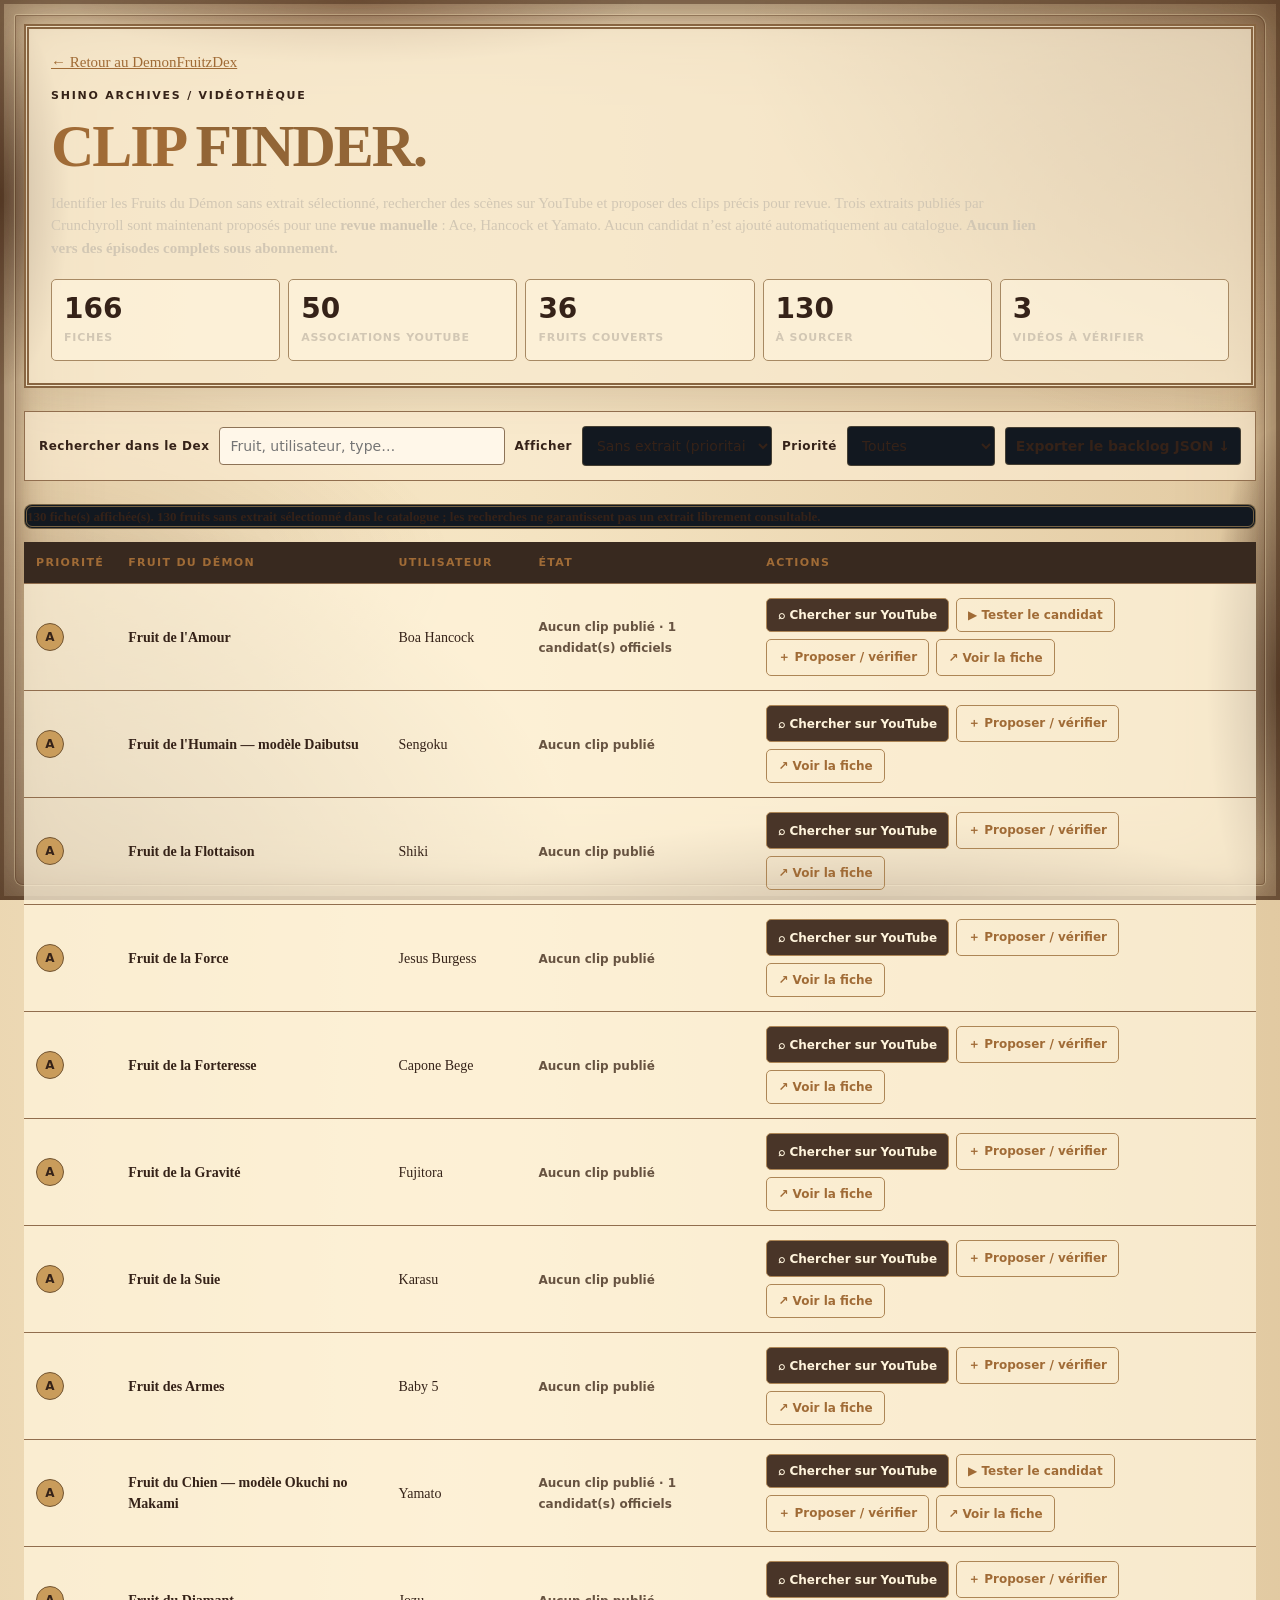
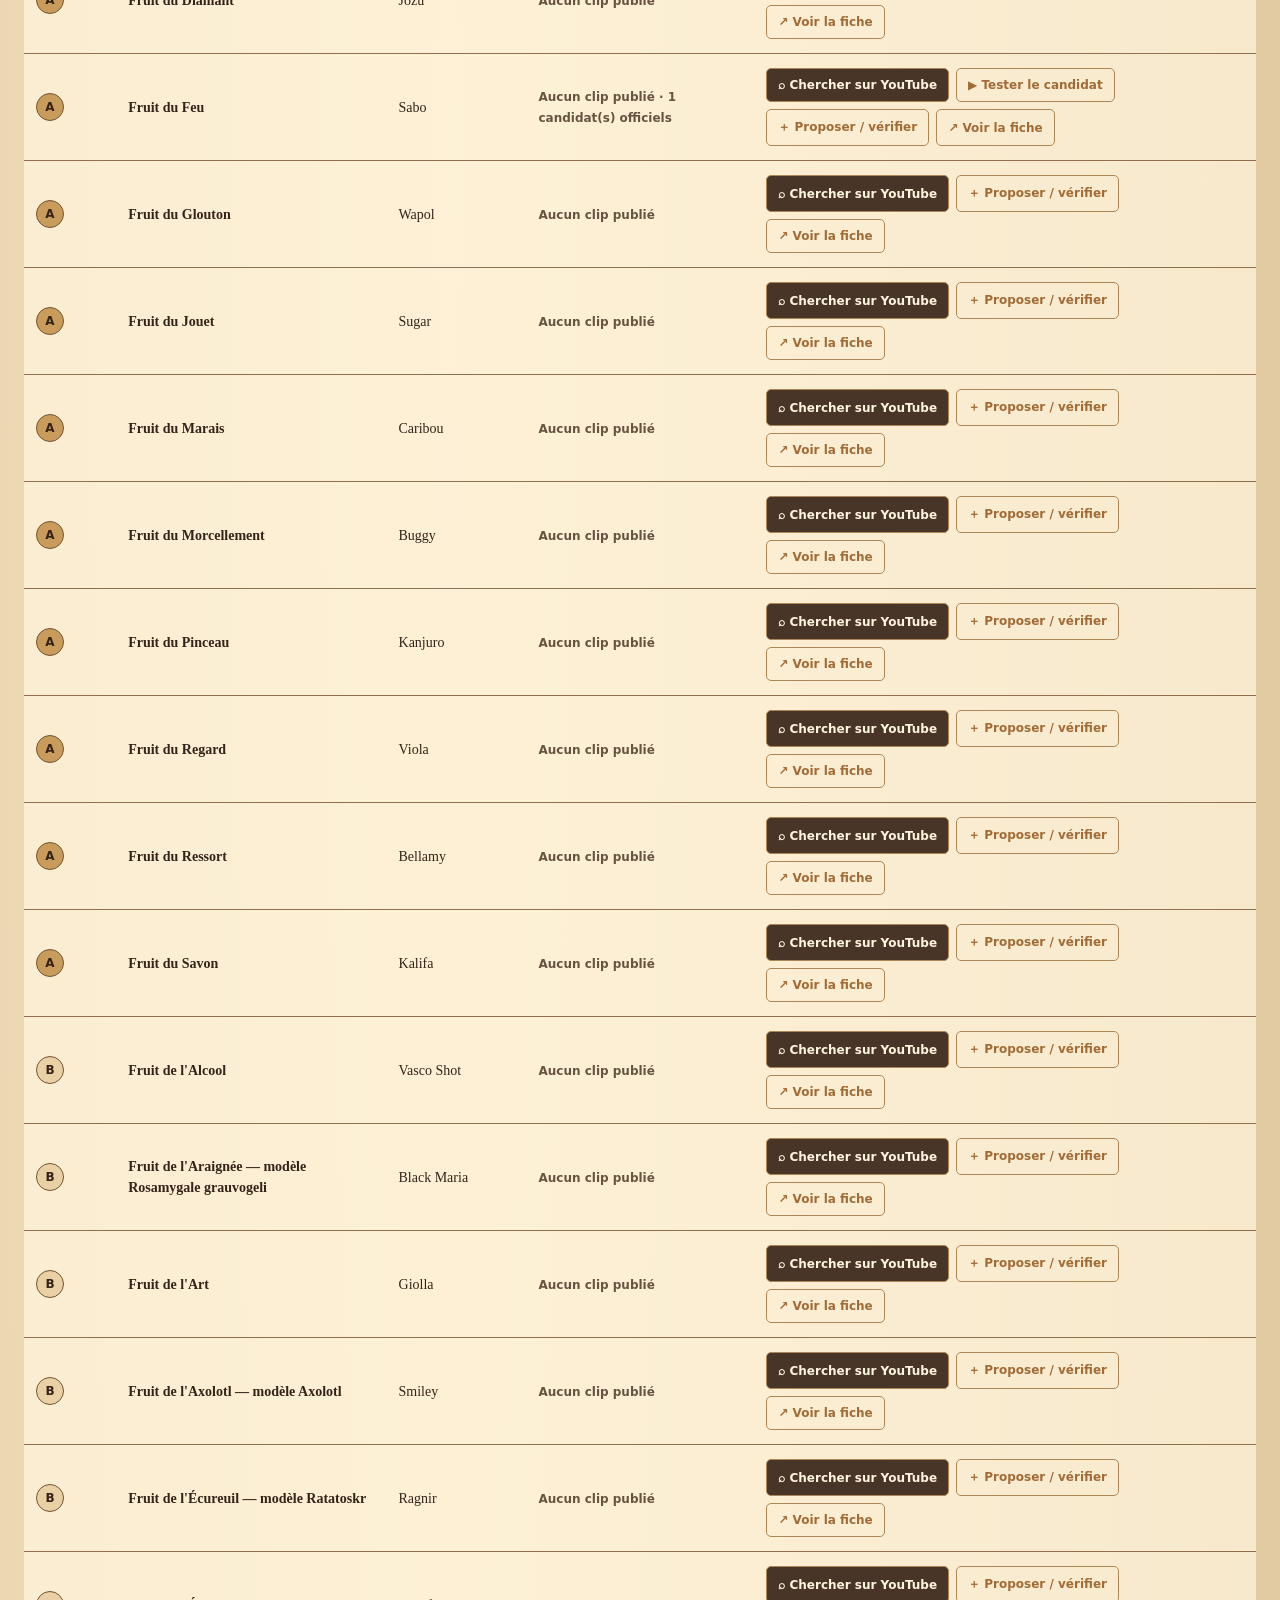
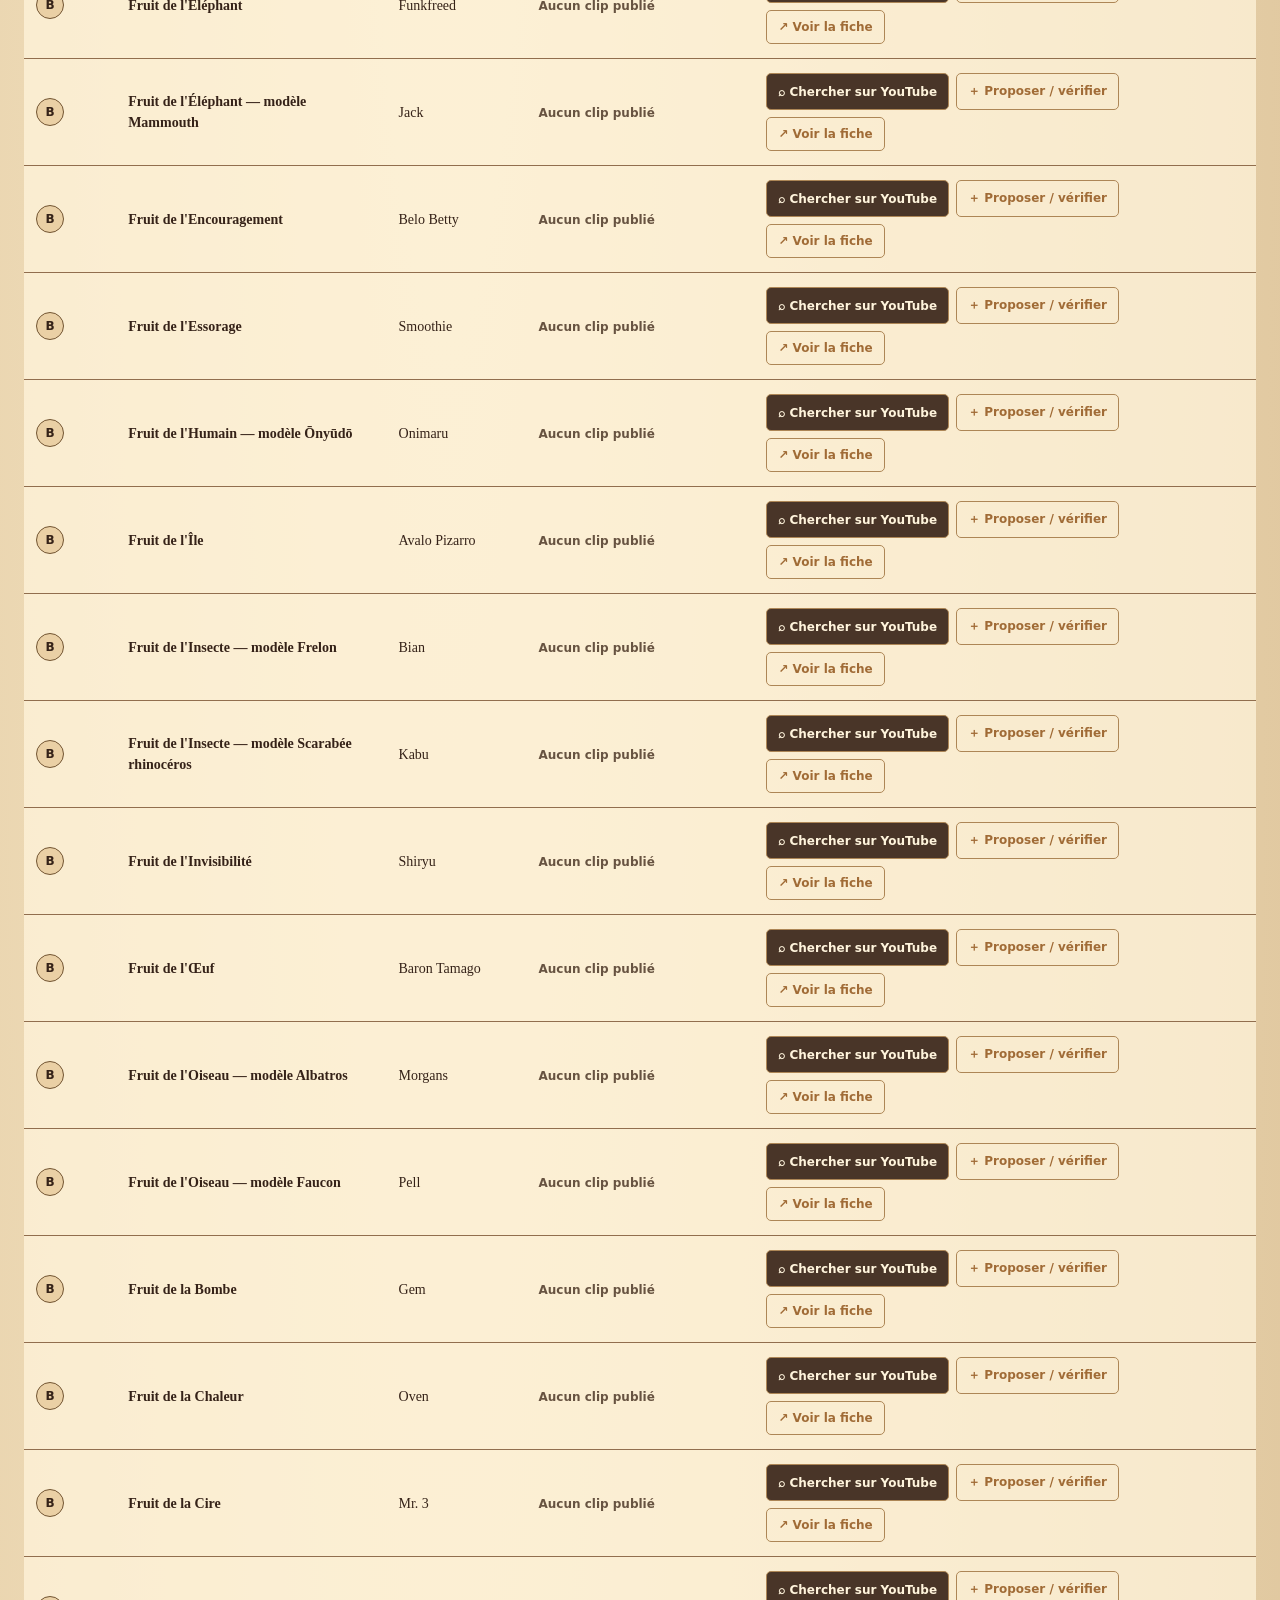
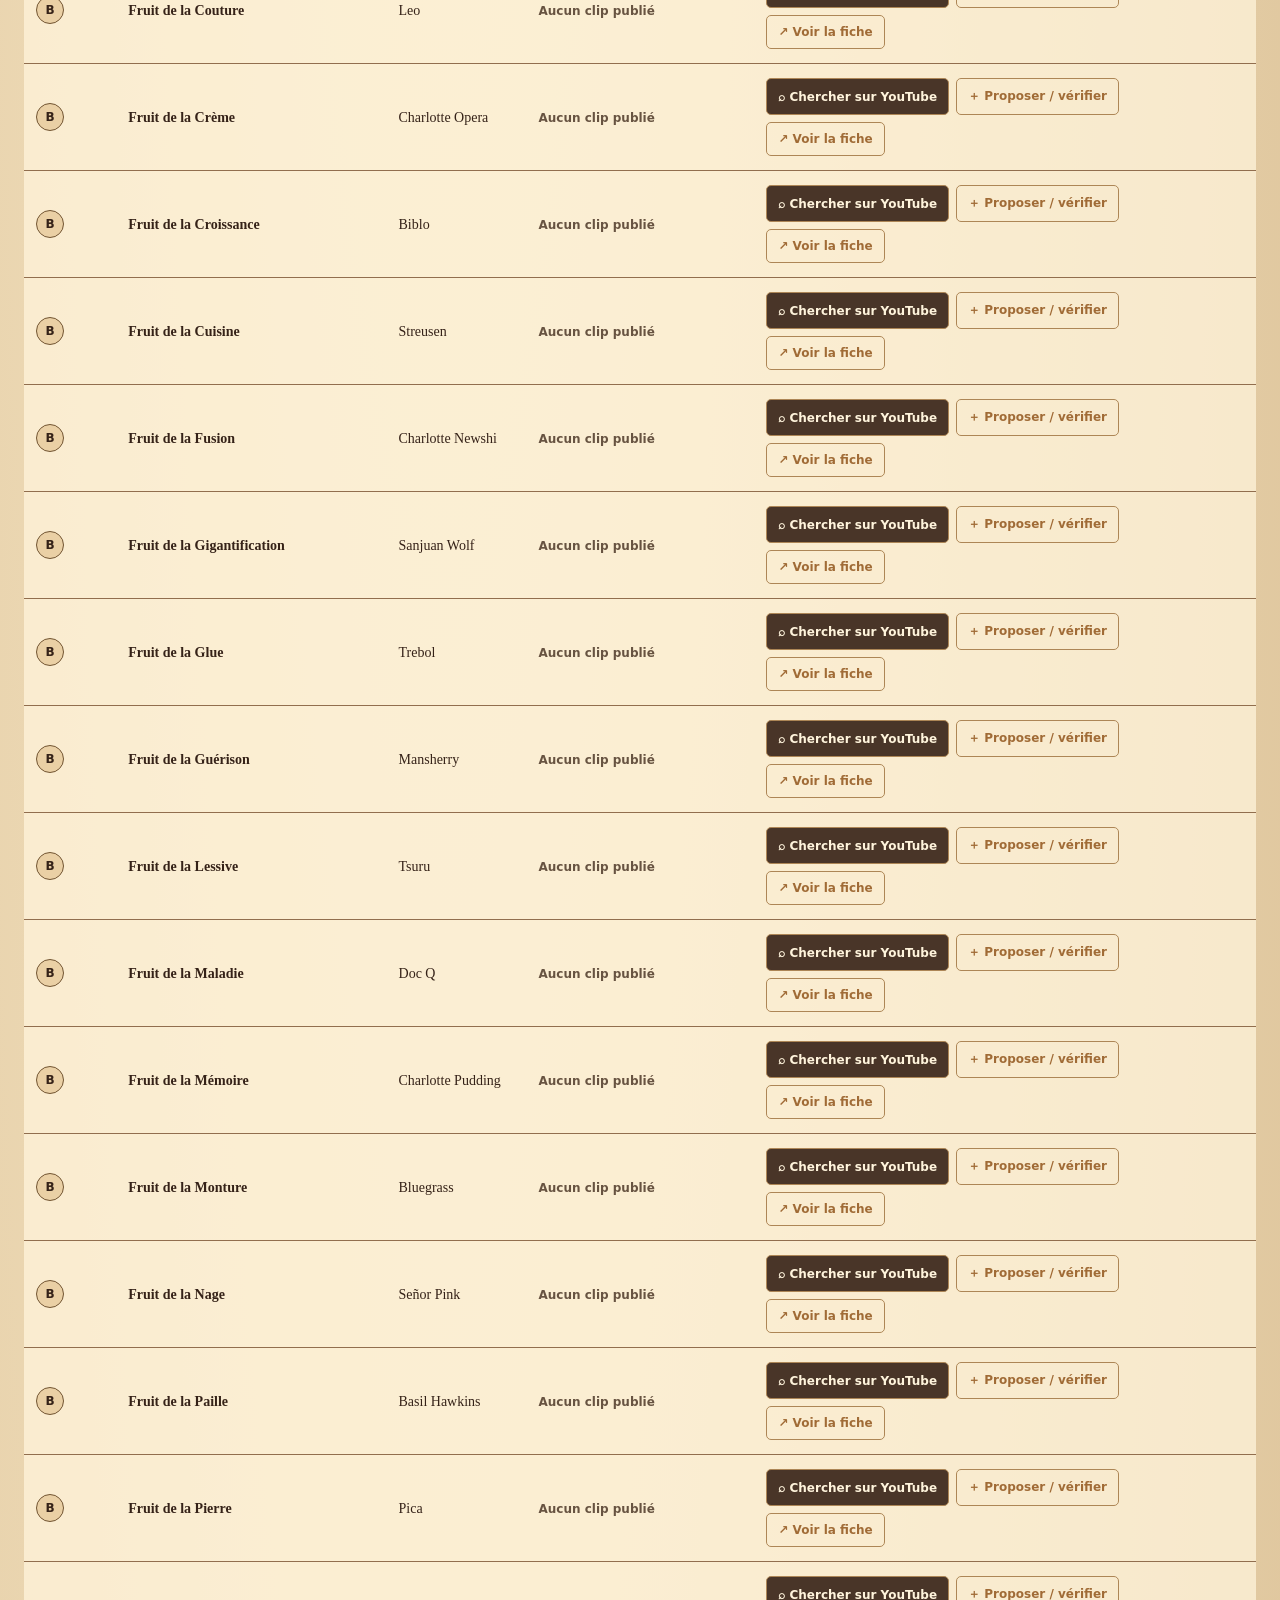
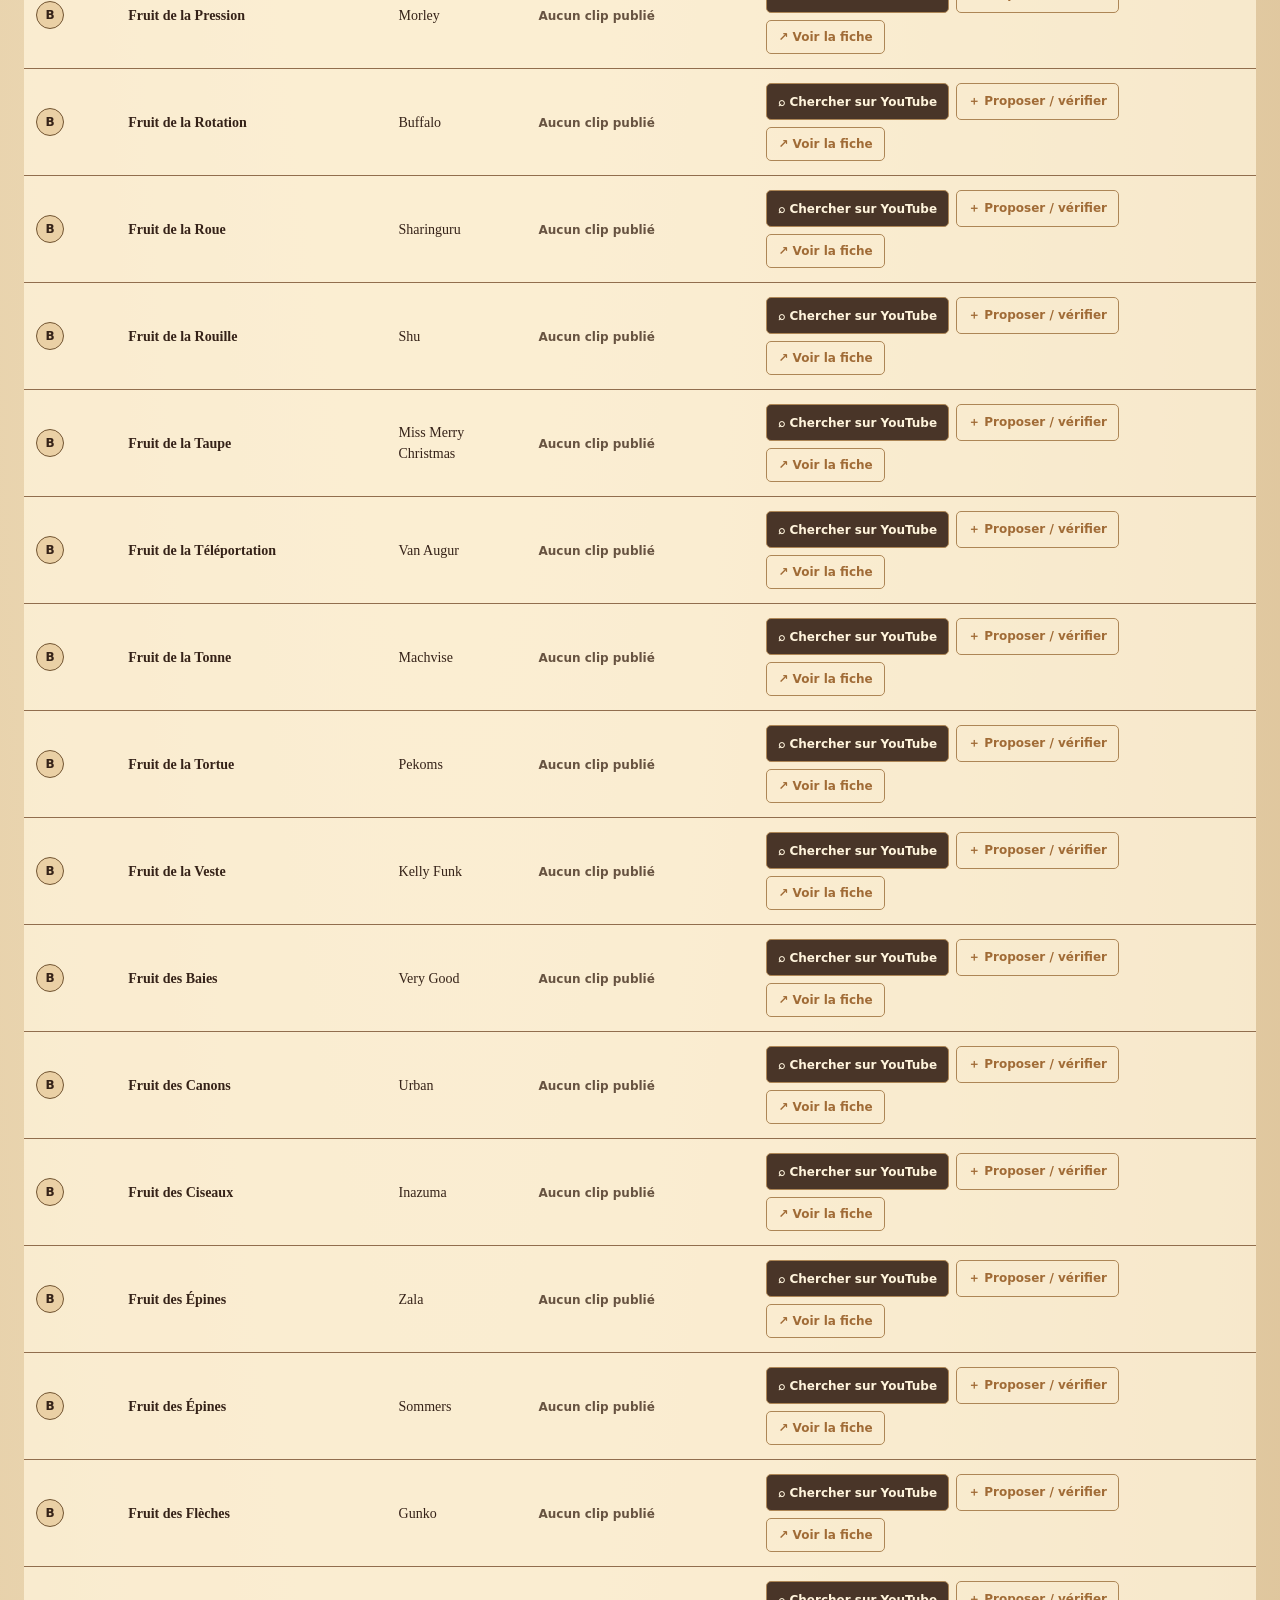
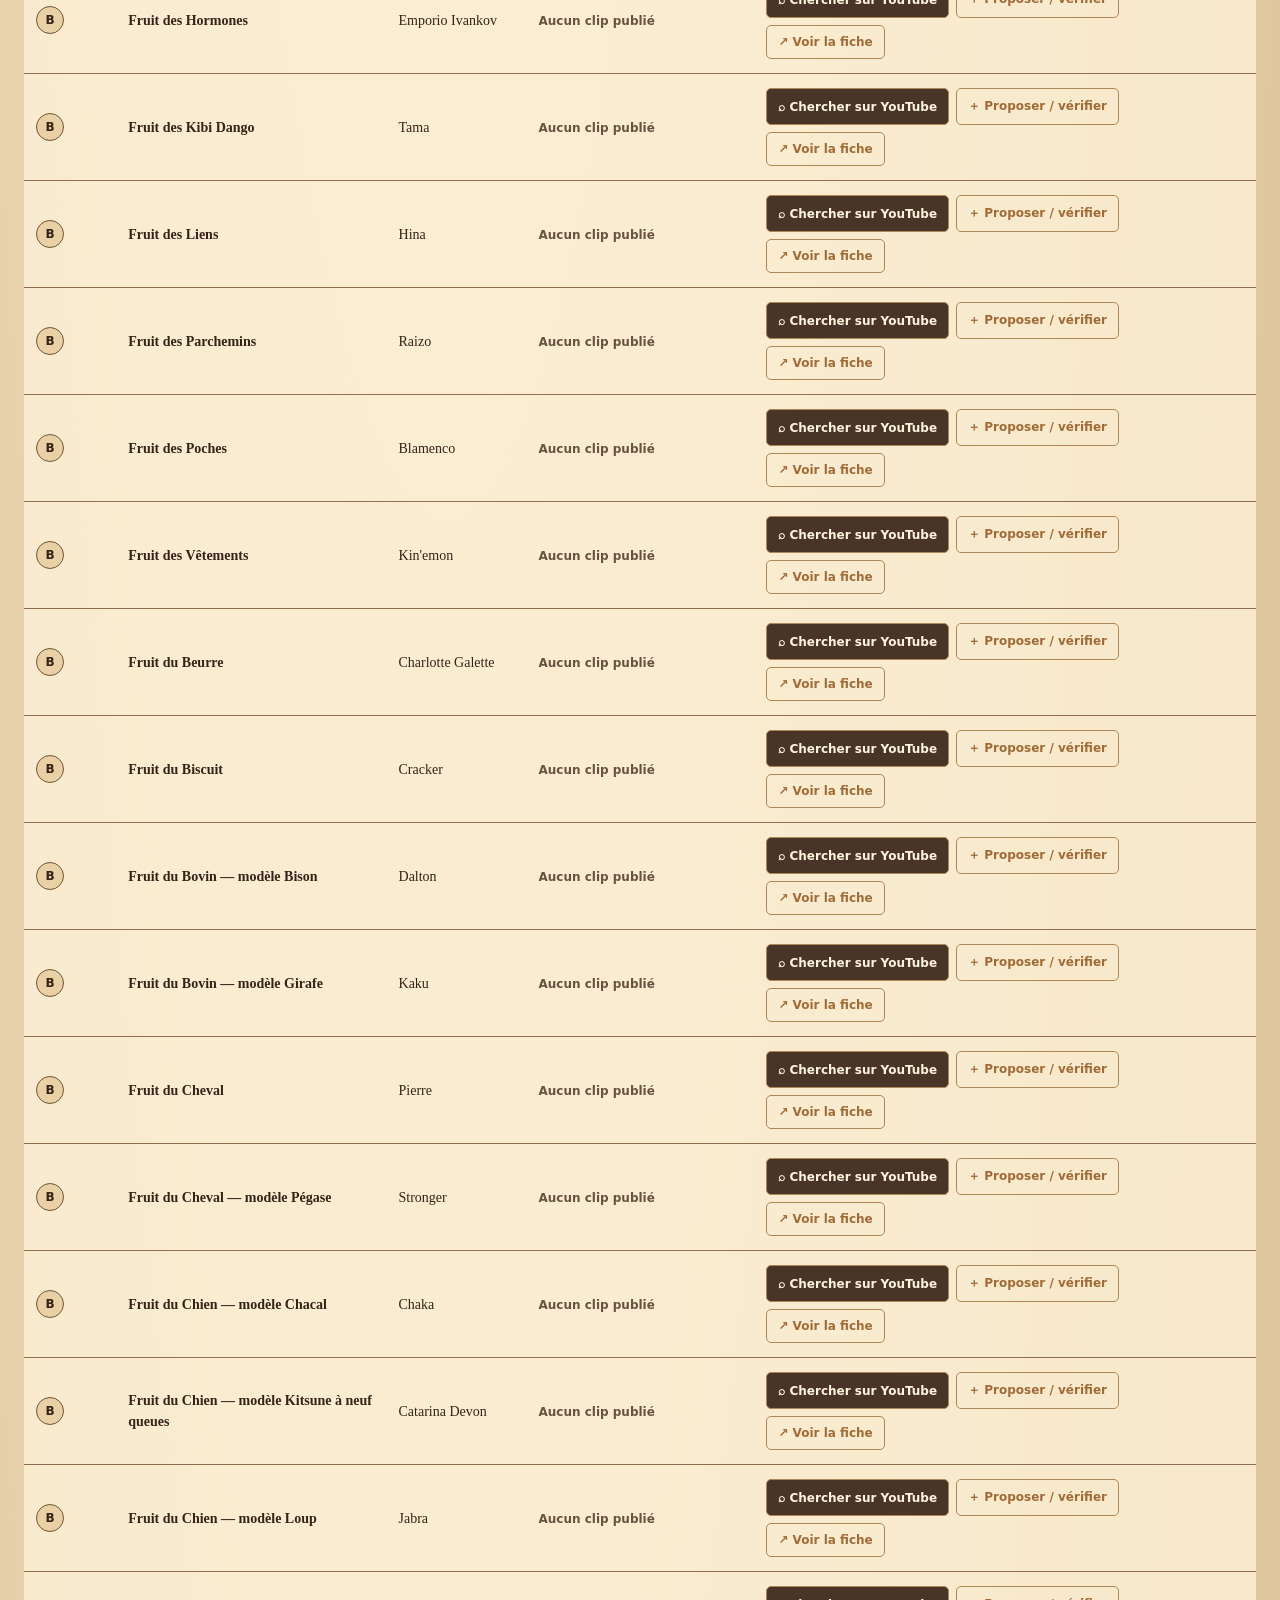
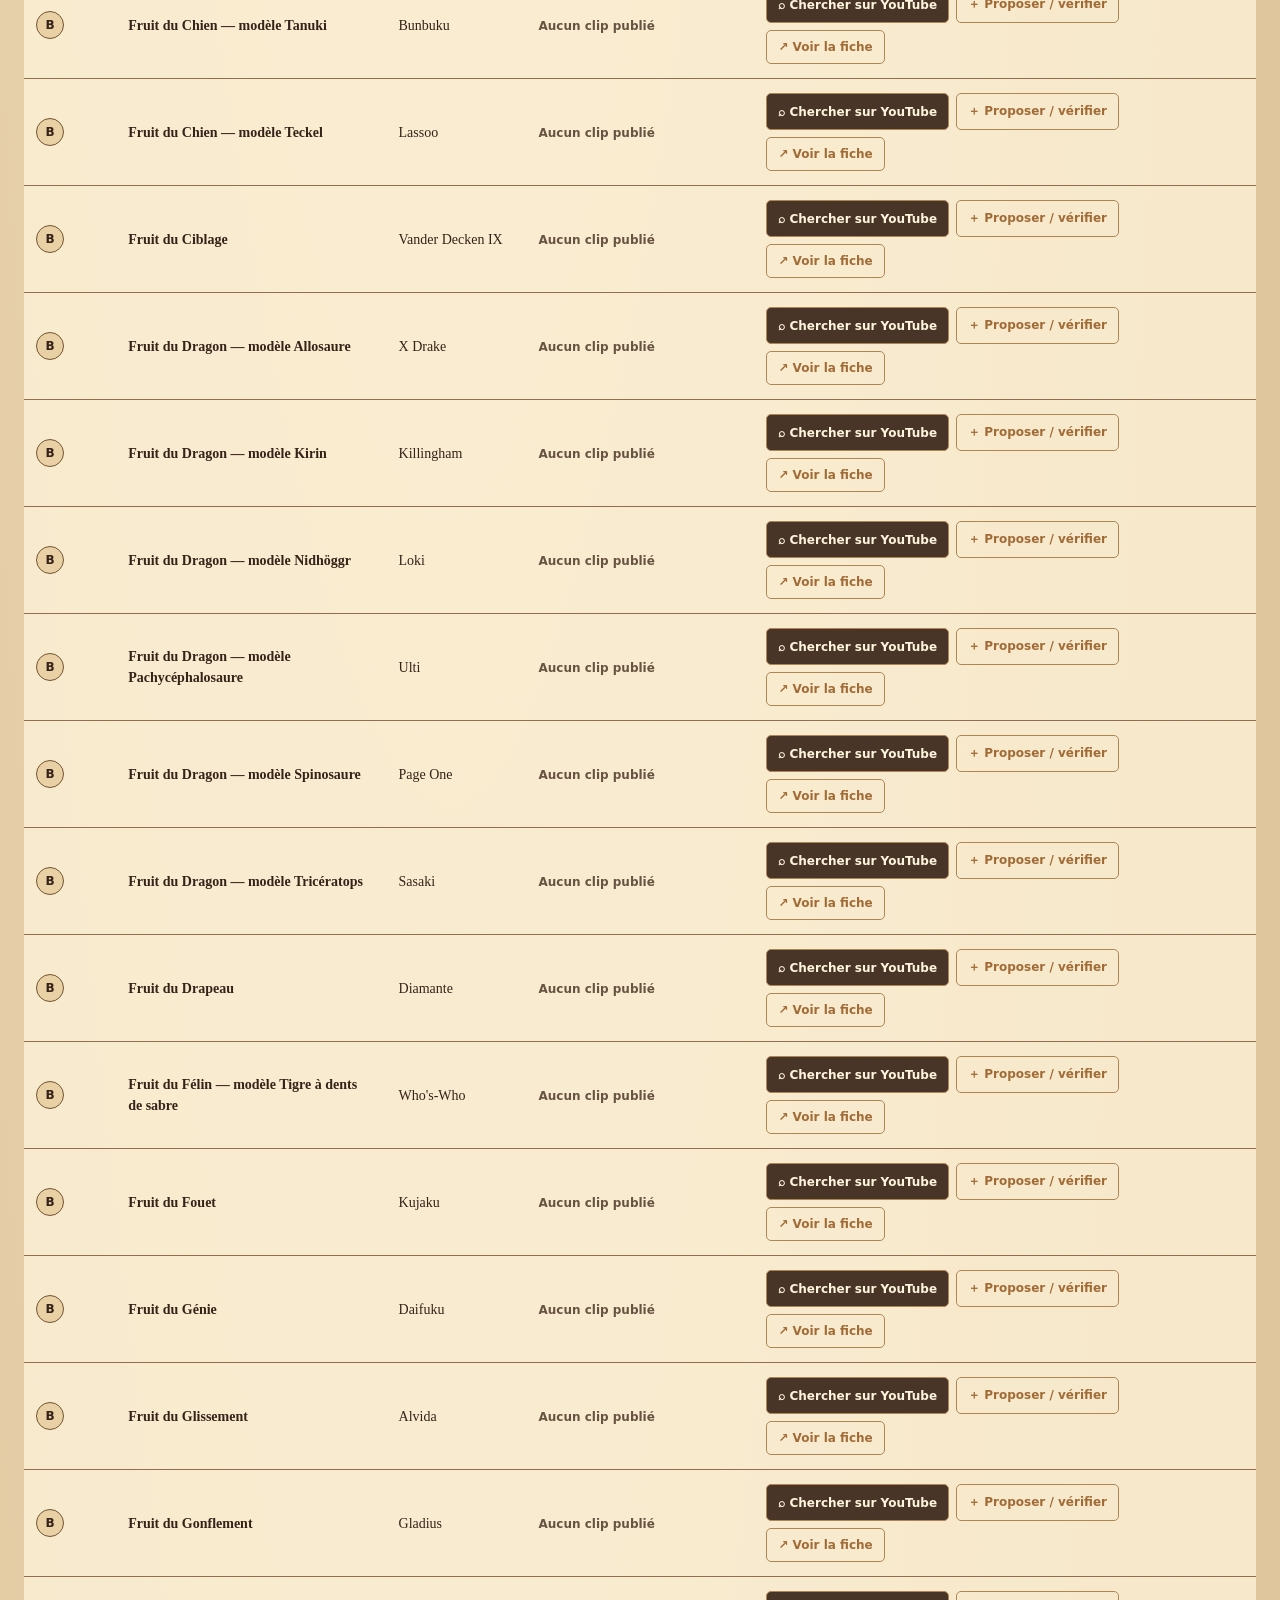
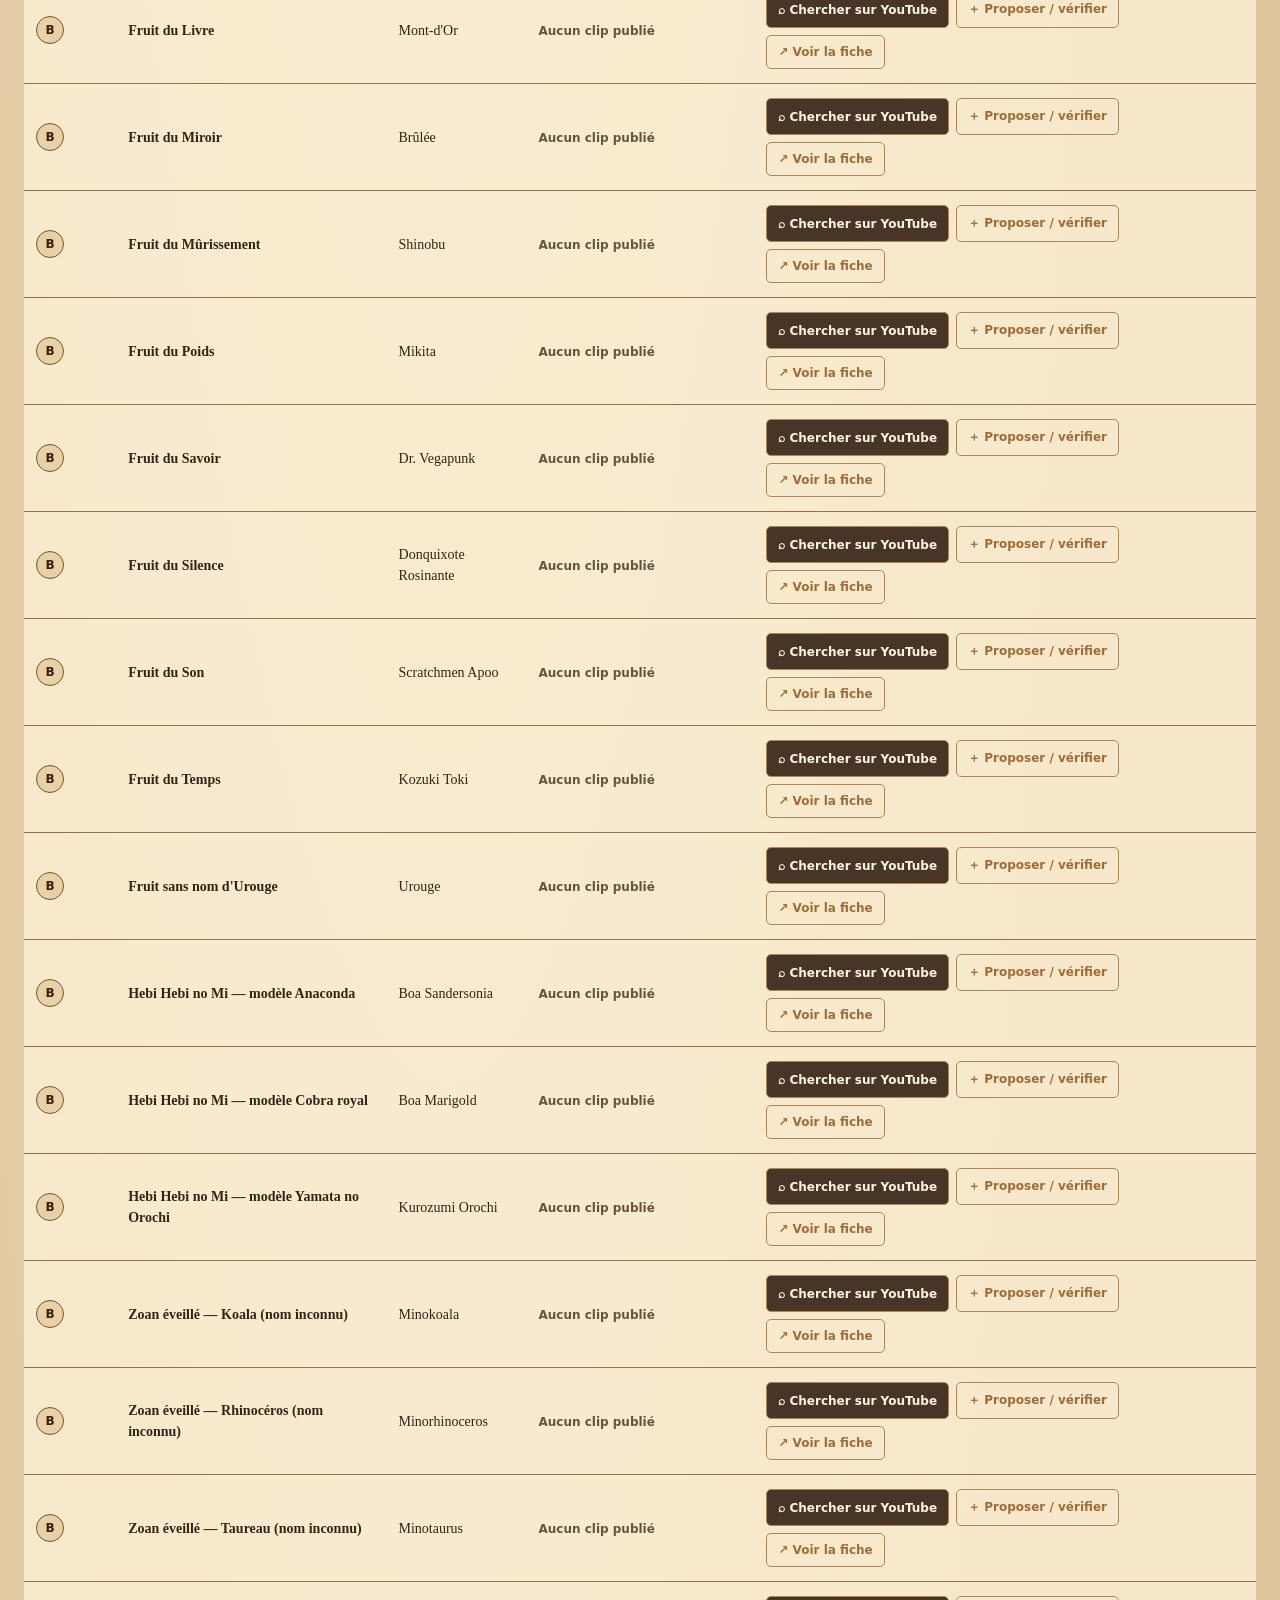
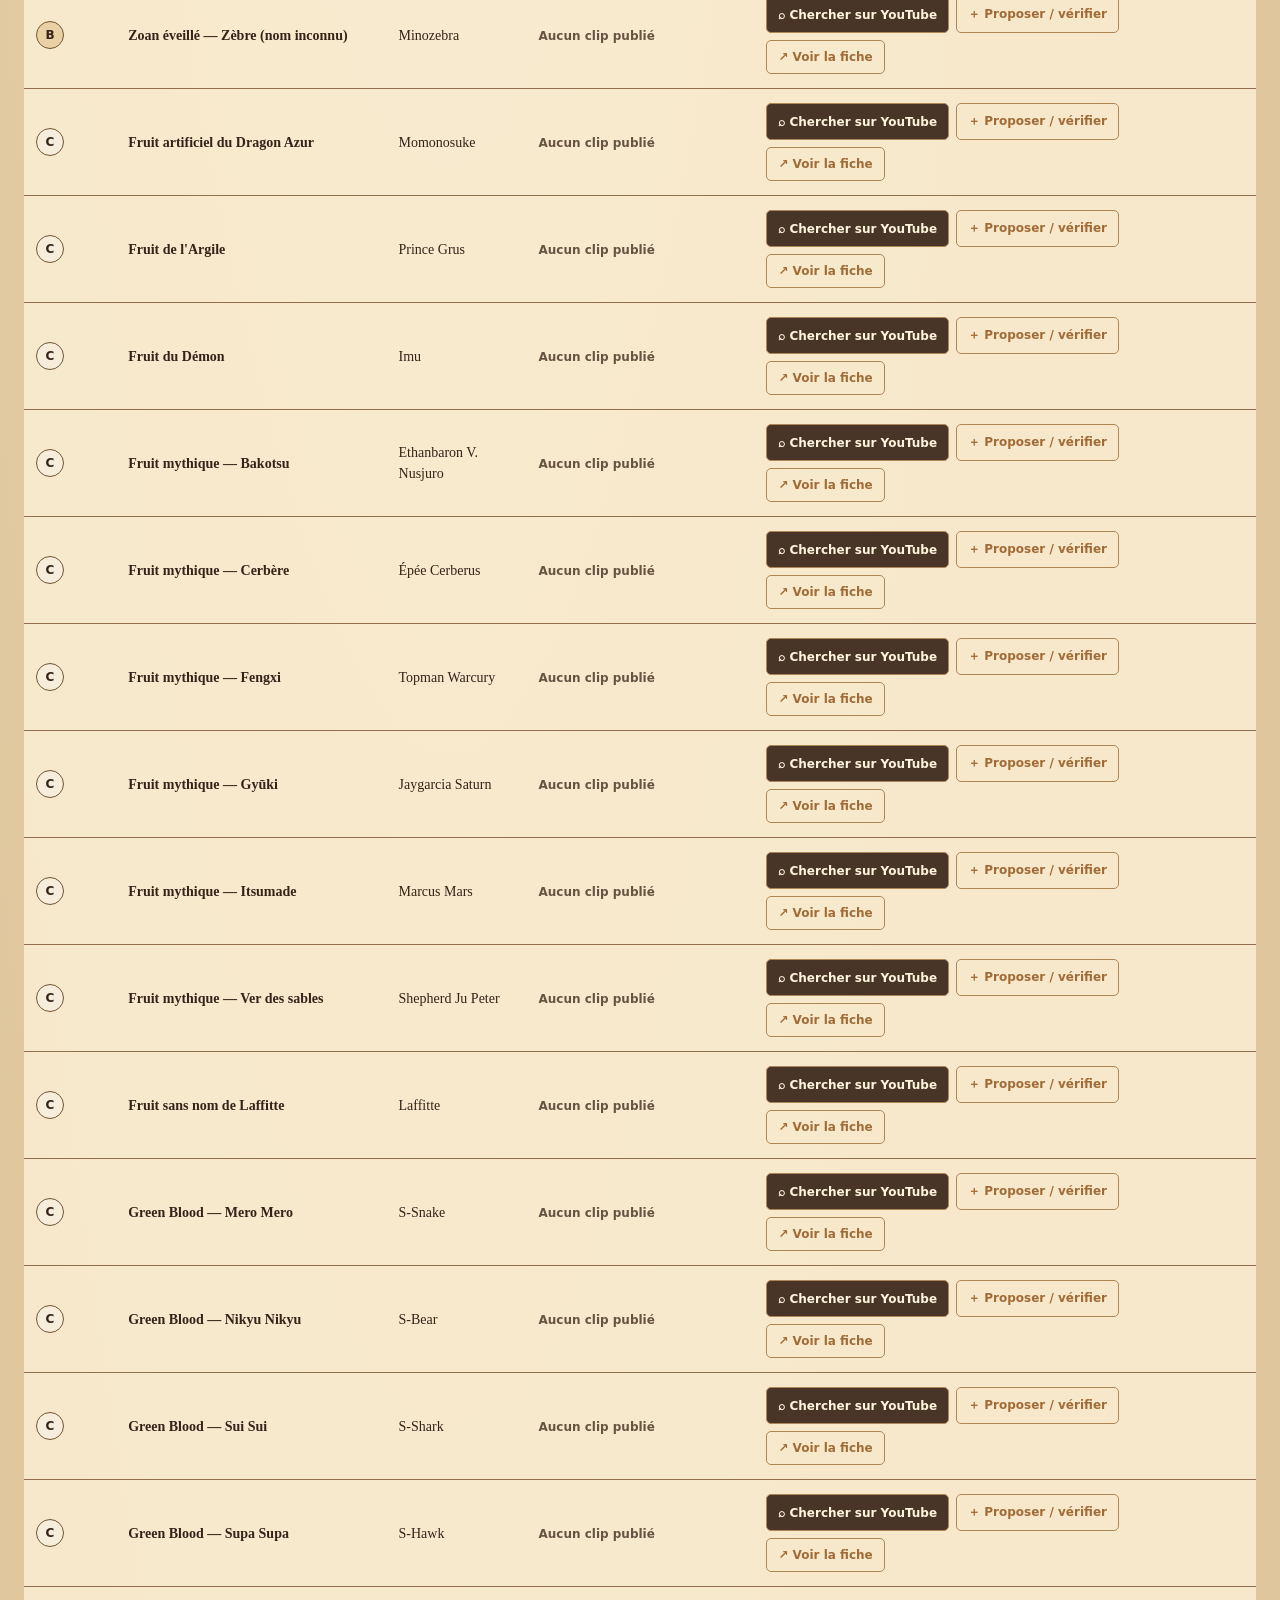
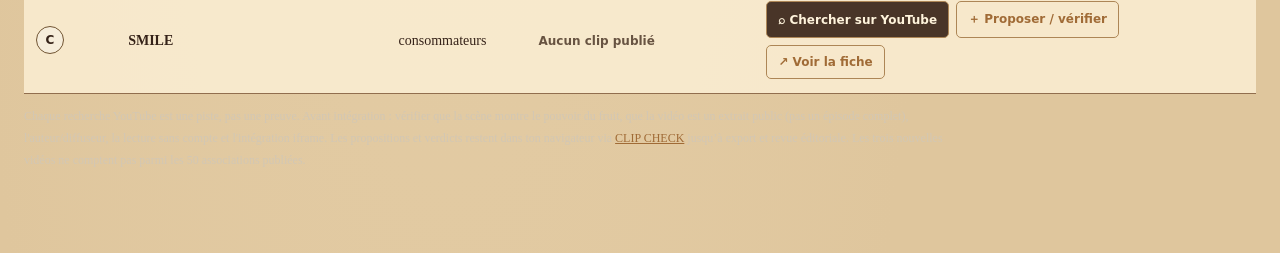
<file: clip-finder.html>
<!doctype html>
<html lang="fr">
<head>
<meta charset="utf-8">
<meta name="viewport" content="width=device-width, initial-scale=1">
<meta name="theme-color" content="#39281c">
<title>CLIP FINDER — DemonFruitzDex V4.9.g3</title>
<link rel="stylesheet" href="assets/css/archive-theme.css?v=4.9c4">
<style>
:root{color-scheme:light;--paper:#ecd5ad;--ink:#352218;--gold:#a06b36;--line:#916e4e}
*{box-sizing:border-box}body{margin:0;min-height:100vh;font:15px/1.5 Georgia,serif;color:var(--ink);background:radial-gradient(ellipse at 35% 12%,#f7e7c6 0%,#dfc69d 80%)}
main{max-width:1380px;margin:auto;padding:24px 24px 70px}
header{border:double 5px #886541;padding:22px;background:#f9ead0b9;box-shadow:0 15px 38px #55311e22}
h1{font-size:clamp(30px,5vw,60px);line-height:1.04;margin:13px 0;font-weight:900;letter-spacing:-.035em}h1 span{color:#926536}
h2{font-size:22px}.eyebrow{letter-spacing:.16em;text-transform:uppercase;font:700 11px system-ui,sans-serif}
a{color:#654122}a:hover{color:#a05a20}
.sub{max-width:1000px;color:#554335;font-size:15px}
.stats{display:grid;grid-template-columns:repeat(5,1fr);gap:8px;margin-top:20px}
.metric{padding:12px;background:#fff5df99;border:1px solid #a78963;border-radius:5px}.metric strong{display:block;font:900 28px system-ui,sans-serif}.metric small{font:600 11px system-ui,sans-serif;letter-spacing:.07em;text-transform:uppercase}
.controls{display:flex;gap:10px;align-items:center;flex-wrap:wrap;margin:23px 0;padding:14px;border:1px solid var(--line);background:#fbecd2a8}
label{font:700 12px system-ui,sans-serif;letter-spacing:.04em}
input,select,button{font:14px system-ui,sans-serif;padding:10px;border:1px solid #8d7357;border-radius:4px;background:#fff7e9;color:#302116}
input{flex:1 1 230px;min-width:170px}select{max-width:190px}
button{font-weight:700;cursor:pointer}button:hover{background:#eed2a5}
table{width:100%;border-collapse:collapse;background:#fff4dcbb;font-size:14px}
th,td{padding:14px 12px;text-align:left;border-bottom:1px solid #a88d6f75;vertical-align:middle}
th{background:#38291f;color:#fff0d5;font:700 11px system-ui,sans-serif;letter-spacing:.12em;text-transform:uppercase}
tr:hover td{background:#fff2d1}
.priority{display:inline-flex;align-items:center;justify-content:center;width:28px;height:28px;border:1px solid #715432;border-radius:99px;font:800 12px system-ui,sans-serif}
.priority[data-grade="A"]{background:#c99c5b}
.priority[data-grade="B"]{background:#ead0a5}
.priority[data-grade="C"]{background:#f6eddb}
.buttonline{display:flex;flex-wrap:wrap;gap:7px}
.buttonline a{display:inline-flex;align-items:center;white-space:nowrap;text-decoration:none;font:700 12px system-ui,sans-serif;padding:9px 11px;border-radius:5px;border:1px solid #ad8656}
.buttonline a:first-child{background:#493528;color:#fff4dc}
.state{font:600 12px system-ui,sans-serif;color:#675341}
#results{font-size:13px;font-weight:700}
.footer-note{font-size:12px;line-height:1.8;max-width:920px}
[hidden]{display:none!important}
@media(max-width:770px){main{padding:11px 11px 50px}header{padding:13px}.stats{grid-template-columns:repeat(2,1fr)}.controls{align-items:stretch}table,tbody,th,td,tr{display:block}thead{display:none}tr{border-bottom:3px double #957150;padding:9px 0}td{border:0;padding:4px 12px}.buttonline{margin:8px 0 5px}}
</style>
<script src="data/fruits.js?v=4.9" defer></script>
<script src="data/clips.js?v=4.9b3" defer></script>
<script src="data/clip-candidates-v49g.js?v=4.9g3" defer></script>
<script src="scripts/clip-finder-v49g.js?v=4.9g3" defer></script>
</head>
<body class="archive-tool clip-finder-page">
<main>
<header>
<a href="index.html">← Retour au DemonFruitzDex</a>
<div class="eyebrow" style="margin-top:15px">SHINO ARCHIVES / VIDÉOTHÈQUE</div>
<h1>CLIP <span>FINDER.</span></h1>
<p class="sub">Identifier les Fruits du Démon sans extrait sélectionné, rechercher des scènes sur YouTube et proposer des clips précis pour revue. Trois extraits publiés par Crunchyroll sont maintenant proposés pour une <strong>revue manuelle</strong> : Ace, Hancock et Yamato. Aucun candidat n’est ajouté automatiquement au catalogue. <strong>Aucun lien vers des épisodes complets sous abonnement.</strong></p>
<div class="stats" aria-label="Couverture YouTube du catalogue">
<div class="metric"><strong id="statFruits">—</strong><small>Fiches</small></div>
<div class="metric"><strong id="statVideos">—</strong><small>Associations YouTube</small></div>
<div class="metric"><strong id="statCovered">—</strong><small>Fruits couverts</small></div>
<div class="metric"><strong id="statMissing">—</strong><small>À sourcer</small></div>
<div class="metric"><strong id="statCandidates">—</strong><small>Vidéos à vérifier</small></div>
</div>
</header>
<div class="controls">
<label for="query">Rechercher dans le Dex</label>
<input id="query" type="search" placeholder="Fruit, utilisateur, type…" autocomplete="off">
<label for="filter">Afficher</label>
<select id="filter">
<option value="missing">Sans extrait (prioritaire)</option>
<option value="all">Toutes les fiches</option>
<option value="covered">Avec extrait sélectionné</option>
</select>
<label for="tier">Priorité</label>
<select id="tier"><option value="all">Toutes</option><option value="A">A — populaires</option><option value="B">B — autres</option><option value="C">C — ambiguës</option></select>
<button id="export" type="button">Exporter le backlog JSON ↓</button>
</div>
<p id="results" role="status" aria-live="polite"></p>
<table aria-label="Recherche des extraits de pouvoirs"><thead><tr><th>Priorité</th><th>Fruit du Démon</th><th>Utilisateur</th><th>État</th><th>Actions</th></tr></thead><tbody id="rows"></tbody></table>
<p class="footer-note">Chaque recherche YouTube est une piste, pas une preuve. Avant intégration : vérifier que la scène montre le pouvoir du fruit, que la vidéo est un extrait public (pas un épisode complet), l'auteur/diffuseur, la lecture sans compte et l'intégration iframe. Les propositions et verdicts restent dans ton navigateur via <a href="clip-check.html">CLIP CHECK</a> jusqu’à export et revue éditoriale. Les trois nouvelles vidéos ne comptent pas parmi les 50 associations publiées.</p>
</main>
</body>
</html>
</file>
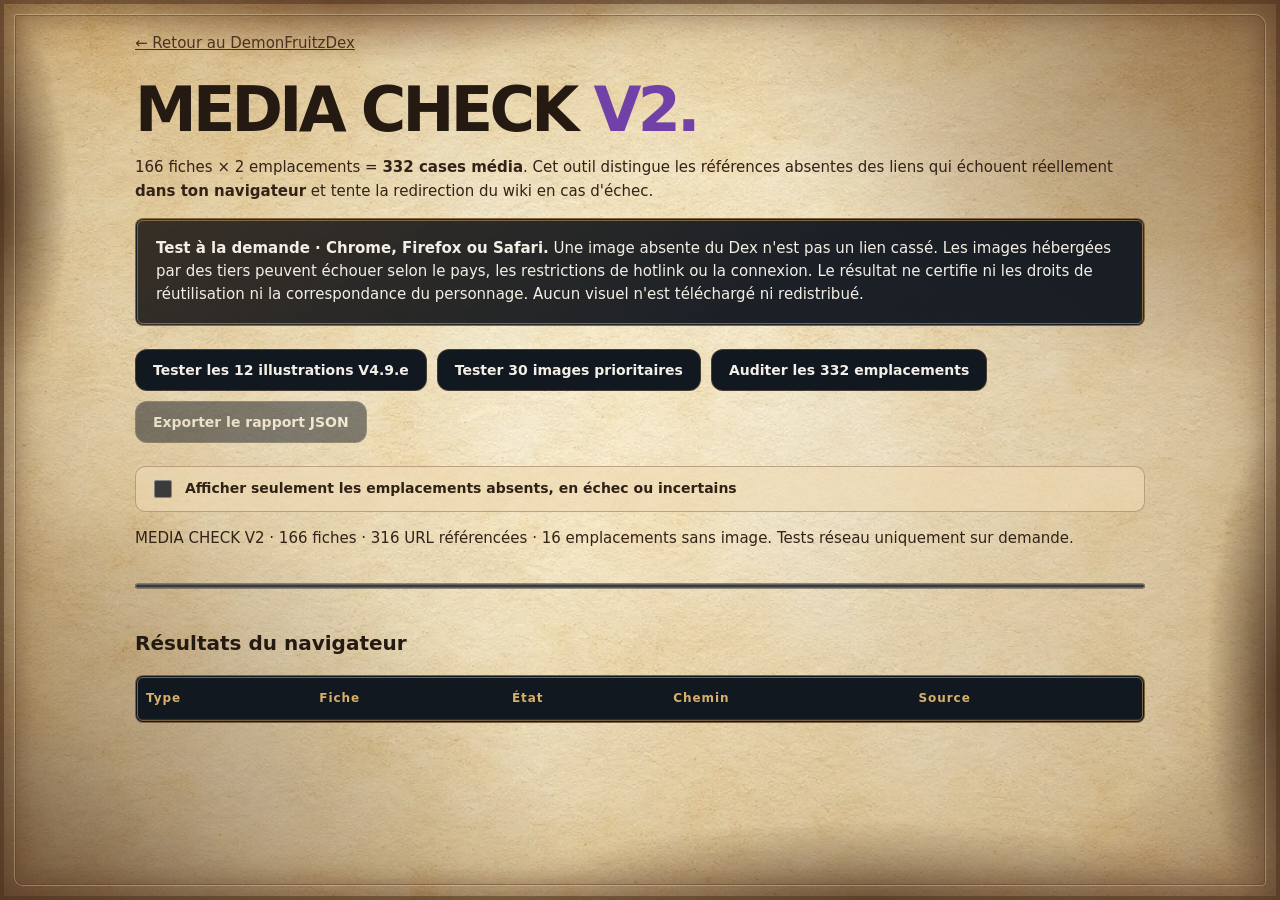
<file: media-check.html>
<!doctype html>
<html lang="fr"><head><meta charset="utf-8"><meta name="viewport" content="width=device-width,initial-scale=1">
<meta name="theme-color" content="#0b0f14"><title>MEDIA CHECK V2 · DemonFruitzDex</title>
<style>
:root{color-scheme:dark}*{box-sizing:border-box}body{margin:0;background:#090c13;color:#f5f0e8;font:15px/1.55 system-ui,-apple-system,sans-serif}
main{max-width:1050px;margin:auto;padding:32px 20px 90px}a{color:#f4c36b}h1{font-size:clamp(32px,5vw,62px);letter-spacing:-.06em;line-height:1;margin:24px 0 15px}
p{color:#b0b8c8}.note{border:1px solid #ffffff24;background:#1b202c;border-radius:16px;padding:16px 18px}
.actions{display:flex;gap:10px;flex-wrap:wrap;margin:23px 0}button{border:1px solid #ffffff26;border-radius:12px;background:#29213e;color:white;font:750 14px system-ui;padding:12px 17px;cursor:pointer}
button:hover{background:#3e305d}button:disabled{opacity:.5;cursor:wait}.stat{display:inline-block;border:1px solid #ffffff25;border-radius:9px;padding:9px 12px;margin:0 8px 8px 0}
small{color:#aab7c9}table{width:100%;border-collapse:collapse}td,th{padding:11px 8px;border-bottom:1px solid #ffffff13;text-align:left;font-size:12px}
th{color:#f4c36b;letter-spacing:.08em}.ok{color:#84dfb0}.failed{color:#f2a49b}.pending{color:#c5b1ff}.muted{color:#9eabba}td a{word-break:break-all}
progress{width:100%;height:10px;accent-color:#b68cff;margin:16px 0}#results{overflow:auto;max-height:65vh;border:1px solid #ffffff22;border-radius:12px}h2{font-size:20px}
.filter-failed{display:flex;align-items:center;gap:10px;padding:10px 14px;margin:0 0 12px;color:#2f2116;background:#eedab599;border:1px solid #9c765d91;border-radius:10px;font-size:14px;font-weight:700}.filter-failed input{accent-color:#d8b06a;width:18px;height:18px}#rows td:nth-child(4){max-width:440px;overflow-wrap:anywhere}
</style>
<link rel="stylesheet" href="assets/css/archive-theme.css?v=4.9c4">
<script src="data/fruits.js?v=4.9" defer></script>
<script src="data/portrait-sources.js?v=4.9" defer></script>
<script src="data/portraits-v48.js?v=4.9" defer></script>
<script src="data/portraits-v49.js?v=4.9" defer></script>
<script src="data/portraits-v49d.js?v=4.9d" defer></script>
<script src="data/power-art-v48.js?v=4.9" defer></script>
<script src="data/power-art-v49e.js?v=4.9e" defer></script>
<script src="data/media-reliability-v49f.js?v=4.9f" defer></script>
<script src="scripts/media-check-v49f.js?v=4.9f" defer></script></head>
<body class="archive-tool media-check-page"><main><a href="./">← Retour au DemonFruitzDex</a><h1>MEDIA CHECK <span style="color:#7141a8">V2.</span></h1>
<p>166 fiches × 2 emplacements = <strong>332 cases média</strong>. Cet outil distingue les références absentes des liens qui échouent réellement <strong>dans ton navigateur</strong> et tente la redirection du wiki en cas d'échec.</p>
<div class="note"><strong>Test à la demande · Chrome, Firefox ou Safari.</strong> Une image absente du Dex n'est pas un lien cassé. Les images hébergées par des tiers peuvent échouer selon le pays, les restrictions de hotlink ou la connexion. Le résultat ne certifie ni les droits de réutilisation ni la correspondance du personnage. Aucun visuel n'est téléchargé ni redistribué.</div>
<div class="actions"><button id="rescue">Tester les 12 illustrations V4.9.e</button><button id="sample">Tester 30 images prioritaires</button><button id="all">Auditer les 332 emplacements</button><button id="export" disabled>Exporter le rapport JSON</button></div><label class="filter-failed"><input id="failedOnly" type="checkbox"> Afficher seulement les emplacements absents, en échec ou incertains</label>
<p id="summary" aria-live="polite"></p><progress id="progress" value="0" max="1"></progress>
<h2>Résultats du navigateur</h2><div id="results"><table><thead><tr><th>Type</th><th>Fiche</th><th>État</th><th>Chemin</th><th>Source</th></tr></thead><tbody id="rows"></tbody></table></div>
</main></body></html>
</file>
<file: assets/css/archive-theme.css>
/* V4.9.c4 — manuscript sheet, worn borders and mounted archive panels. */
:root {
  color-scheme: dark;
  --bg: #0b0f14;
  --bg2: #121820;
  --panel: #151a20;
  --ink: #f4efe6;
  --text: var(--ink);
  --muted: #d2c7b4;
  --gold: #d8b06a;
  --line: #d8b06a24;
  --line2: #d8b06a40;
  --border: var(--line2);
  --archive-faint: #afa390;
  --archive-surface: #171b20;
  --archive-panel: linear-gradient(145deg, #29231dec, #121820f5 65%);
  --archive-texture: url('../bg/parchment-bg.webp');
  --archive-ink: #241a11;
  --archive-ink-muted: #4d3120;
  --archive-rule: #75502c80;
  --page-gutter: clamp(28px, 3.4vw, 64px);
  --sheet-inset: clamp(10px, 1.2vw, 24px);
  --edge-wear: clamp(28px, 7vw, 145px);
}

/* One viewport-sized sheet. The paper image and all patina layers never tile.
   The two fixed pseudo-elements sit behind content in the body's own stack;
   they cannot capture input or cover sticky navigation / modal top layers. */
body {
  position: relative;
  isolation: isolate;
  background-color: #d8bd8f;
  background-image:
    radial-gradient(ellipse at 50% 42%, #fff8e72b 18%, #a4773838 78%, #51301b70 100%),
    linear-gradient(110deg, #885e2b1a, #fff2d312 48%, #6b472c2b),
    var(--archive-texture);
  background-size: cover, cover, cover;
  background-position: center center, center center, center center;
  background-repeat: no-repeat, no-repeat, no-repeat;
  background-attachment: fixed, fixed, fixed;
  color: var(--archive-ink);
}

body::before, body::after {
  content: "";
  position: fixed;
  pointer-events: none;
  z-index: -1;
  background-repeat: no-repeat;
}
body::before {
  inset: 0;
  background-image:
    radial-gradient(ellipse var(--edge-wear) 27% at 0% 22%, #351d11b8, transparent 78%),
    radial-gradient(ellipse var(--edge-wear) 35% at 100% 76%, #2b180fa8, transparent 82%),
    radial-gradient(ellipse 28% 80px at 28% 0%, #6b3c1d80, transparent 80%),
    radial-gradient(ellipse 36% 100px at 68% 100%, #40261988, transparent 80%),
    radial-gradient(ellipse at 0% 100%, #39221673, transparent 32%),
    radial-gradient(ellipse at 100% 0%, #4a2a146b, transparent 30%);
  box-shadow: inset 0 0 0 4px #4b2e1b80, inset 0 0 34px 12px #482b1b6b,
    inset 0 0 100px #6b431e4d;
}
body::after {
  inset: var(--sheet-inset);
  border: 1px solid #57371e73;
  border-radius: 2px 11px 4px 8px;
  background-image: radial-gradient(ellipse at 0% 64%, #75492020, transparent 25%),
    radial-gradient(ellipse at 100% 24%, #76492526, transparent 23%);
  box-shadow: 0 0 0 1px #f8e7bf52, inset 0 0 16px #6e472b33;
}

.container { width: min(1480px, calc(100% - 2 * var(--page-gutter))); }
.site-header {
  width: min(1480px, calc(100% - 2 * var(--page-gutter)));
  margin: 12px auto 0;
  top: 12px;
  border: 1px solid #b7905c9c;
  border-radius: 3px 7px 3px 5px;
  box-shadow: 0 5px 18px #37200d33, inset 0 0 0 3px #d8b06a0a;
}
.site-header .header-content { width: 100%; padding-inline: clamp(12px, 1.6vw, 24px); }
.site-header, .stats-band, .filter-panel, .fruit-card, .spotlight-card, .rank,
.guide-grid article, .detail-dialog, .compare-dialog, .compare-dock, .toast, footer {
  color: var(--ink);
}

/* A featured manuscript page: ink title block alongside an illustration plate.
   Paper is left visible under the title; the c3 charcoal fade is removed. */
.hero {
  position: relative;
  isolation: isolate;
  margin-top: clamp(28px, 3vw, 46px);
  margin-bottom: 24px;
  padding: clamp(26px, 3vw, 46px);
  gap: clamp(24px, 3vw, 46px);
  border: 2px solid var(--archive-rule);
  border-radius: 3px 12px 4px 8px;
  background-image: linear-gradient(115deg, #fff0cb82, #efd6a142 60%, #ad7e3426);
  background-size: cover;
  background-repeat: no-repeat;
  box-shadow: 0 12px 30px #38240f33, inset 0 0 28px #71491f33;
}
.hero::before, :is(.spotlight, .catalogue, .leaderboard, .guide)::before {
  content: "";
  position: absolute;
  inset: 8px;
  border: 1px solid #7957334d;
  border-radius: 2px 7px 2px 5px;
  pointer-events: none;
}
.hero::after {
  content: "";
  position: absolute;
  inset: 13px;
  background: linear-gradient(#6b482d, #6b482d) left top / 32px 2px,
    linear-gradient(#6b482d, #6b482d) left top / 2px 32px,
    linear-gradient(#6b482d, #6b482d) right bottom / 32px 2px,
    linear-gradient(#6b482d, #6b482d) right bottom / 2px 32px;
  background-repeat: no-repeat;
  opacity: .5;
  pointer-events: none;
}
.hero-copy::before { content: none; }
.hero h1 { color: var(--archive-ink); text-shadow: none; }
.hero h1 em { color: #62391f; }
.hero h1 .punct { color: #593673; }
.hero-overline {
  color: var(--archive-ink-muted);
  padding-bottom: 15px;
  border-bottom: 1px solid #78563352;
  flex-wrap: wrap;
  line-height: 1.65;
}
.hero-copy > p { color: #332217; }
.hero-copy > p strong { color: var(--archive-ink); }
.hero-meta, .hero-sep, .hero-meta .meta-spark { color: var(--archive-ink-muted); }
.hero .btn-gold {
  background: #442e1d;
  border-color: #69452a;
  color: #f9ebd0;
  box-shadow: 0 4px 12px #38251229, inset 0 1px 0 #ebd2a32b;
}
.hero .btn-gold:hover { background: #5a3b23; }

.hero-stage {
  height: clamp(380px, 32vw, 468px);
  background-image:
    radial-gradient(ellipse at 52% 46%, #3c255e30 0%, #59412726 65%, #2b180e70 100%),
    linear-gradient(135deg, #f5e6c62b, #96733b30),
    var(--archive-texture);
  background-size: cover, cover, cover;
  background-position: center, center;
  background-repeat: no-repeat, no-repeat, no-repeat;
  border: 3px double #6f4929b3;
  border-radius: 4px 8px 3px 7px;
  box-shadow: 0 7px 18px #43291633, inset 0 0 24px #5d3c2866;
}
.hero-stage::before {
  inset: 10px;
  border: 1px solid #67412459;
  border-radius: 2px 5px 2px 4px;
  background: none;
  opacity: 1;
  mask-image: none;
}
.hero-stage::after { content: 'GRAND LINE / PLANCHE 01'; color: var(--archive-ink-muted); }
.stage-coord { color: var(--archive-ink-muted); }
.stage-orbit { border-color: #61432266; }
.stage-tag { border-color: #d8b06a99; border-radius: 5px; }
.stage-tag strong { color: var(--muted); }

/* Strong framing belongs to the page structure; media cards stay restrained. */
.stats-band {
  border: 3px double #a77a45c2;
  border-radius: 4px 8px 3px 6px;
  background: linear-gradient(110deg, #29251d, #121820);
  box-shadow: 0 7px 18px #37230f33, inset 0 0 0 4px #d8b06a12;
  margin-bottom: 28px;
}
.stats-band .stat { border-color: #d8b06a42; }
:is(.spotlight, .catalogue, .leaderboard, .guide) {
  position: relative;
  margin-block: 28px;
  padding: clamp(24px, 2.6vw, 40px);
  border: 1px solid var(--archive-rule);
  border-radius: 3px 9px 4px 7px;
  background: linear-gradient(135deg, #faedcc8f, #c2985524);
  box-shadow: 0 6px 20px #38240f26, inset 0 0 20px #794c1b24;
}
:is(.spotlight, .catalogue, .leaderboard, .guide) .section-title-row {
  padding-bottom: 18px;
  border-bottom: 1px solid #75502c66;
  gap: 24px;
}
.filter-panel { border-color: #bd935766; border-radius: 8px; }
.fruit-card, .spotlight-card, .guide-grid article, .rank { border-color: #b9874480; }
.fruit-card { border-radius: 10px; }
.rank, .guide-grid article { border-radius: 6px; }
.detail-dialog, .compare-dialog {
  border: 3px double #b9935bab;
  border-radius: 10px;
  box-shadow: 0 28px 80px #000b, inset 0 0 0 4px #d8b06a0d;
}
.detail-top, .detail-nav { border-color: #d8b06a66; }
.detail-character-hero, .official-player { border-color: #b9935b80; }
.guide .legal-note, .empty-state, .empty-state h3 { color: var(--archive-ink-muted); }

::selection { background: #d8b06a; color: #17130e; }

/* Headlines outside the dark cards read as dark archival ink on parchment,
   not ivory on ivory. Preserve the bright typography inside panels. */
:is(.spotlight, .catalogue, .leaderboard, .guide) .section-title-row h2 {
  color: #251a10;
  text-shadow: none;
  overflow-wrap: anywhere;
}
:is(.spotlight, .catalogue, .leaderboard, .guide) .section-title-row h2 .dot {
  color: #6f4321;
}
:is(.spotlight, .catalogue, .leaderboard, .guide) .section-title-row .eyebrow {
  color: #4e3019;
  text-shadow: none;
}

/* Paper captions use ink. Functional controls and results keep dark cores. */
.section-aside {
  color: #332217;
  background: none;
  border: 0;
  border-left: 1px solid #75502c66;
  border-radius: 0;
  padding: 2px 0 2px 14px;
  text-shadow: none;
}
.results-bar {
  background: #101218d9;
  border: 1px solid #d8b06a38;
  border-radius: 12px;
  padding: 10px 14px;
}
.results-bar :is(span,small) {
  color: #e0d2c0;
}

/* Diagnostics keep their own layout and state colors. */
.archive-tool a { color: var(--gold); }
.archive-tool :is(button, select, input, textarea, a):focus-visible {
  outline: 2px solid var(--gold);
  outline-offset: 3px;
}
.archive-tool :is(.pane, .note) {
  background: var(--archive-panel);
  border-color: var(--line2);
}
.archive-tool :is(.stat, .item, .proposal-list p) {
  background: #151a20;
  border-color: var(--line);
}
.clip-check-page .item[aria-current='true'] {
  background: #30281d;
  border-color: var(--gold);
}
.archive-tool :is(.head p, .sub, .notice, p, small, .muted) { color: var(--muted); }
.archive-tool :is(button, select, textarea, .propose-box input, .bar a) {
  border-color: var(--line2);
  background: #121820;
  color: var(--ink);
}
.archive-tool button:hover { background: #2c261e; border-color: var(--gold); }
.clip-check-page .accent { background: var(--gold); color: #21180d; }
.clip-check-page .accent:hover { background: #e3bf7e; }
.archive-tool :is(.preview, #results) { border-color: var(--line2); }
.archive-tool :is(h1, th) { color: var(--gold); }
.archive-tool :is(.notice, .import-control) { border-color: #d8b06a66; }
.archive-tool :is(.form, .propose-box, td, th) { border-color: var(--line); }
.archive-tool .check input { accent-color: var(--gold); }
.archive-tool :is(.pane, .note, .stat, #results) { color: var(--ink); }
.archive-tool #results { background: #121820; }
.archive-tool .head > a, .media-check-page main > a { color: var(--archive-ink-muted); }
.archive-tool .head h1, .media-check-page h1 { color: var(--archive-ink); }
.archive-tool .head h1 small { color: var(--archive-ink-muted); }
.archive-tool .head > p, .archive-tool.media-check-page main > p { color: #332217; }
.archive-tool :is(.pane, .note, #results) { border: 3px double #b9935b99; border-radius: 8px; }

@media (max-width: 850px) {
  :root { --page-gutter: 24px; }
  .hero { padding: 28px; gap: 24px; }
  .hero-stage { height: 340px; }
  .section-title-row > div { min-width: 0; }
}

@media (max-width: 540px) {
  :root { --page-gutter: 18px; --sheet-inset: 6px; }
  body::before {
    box-shadow: inset 0 0 0 2px #4b2e1b80, inset 0 0 18px 5px #482b1b6b;
  }
  .site-header { top: 8px; margin-top: 8px; }
  .hero { margin-top: 24px; padding: 20px 16px; min-height: 0; }
  .hero::before, :is(.spotlight, .catalogue, .leaderboard, .guide)::before { inset: 5px; }
  .hero::after { inset: 10px; background-size: 20px 1px, 1px 20px, 20px 1px, 1px 20px; }
  .hero h1 { font-size: clamp(50px, 15vw, 66px); }
  .hero-overline { gap: 6px; padding-bottom: 10px; }
  .hero-stage { height: 290px; }
  .hero-stage::after { font-size: 10px; top: 20px; left: 18px; }
  .stage-coord { font-size: 8px; right: 16px; bottom: 19px; }
  :is(.spotlight, .catalogue, .leaderboard, .guide) { padding: 20px 14px; margin-block: 22px; }
  :is(.spotlight, .catalogue, .leaderboard, .guide) .section-title-row h2 { font-size: clamp(30px, 8.8vw, 40px); }
  .section-aside { max-width: none; }
  .spotlight-info strong { font-size: 18px; }
  .spotlight-info { padding: 11px; }
  .clip-check-page .item > span { min-width: 0; overflow-wrap: anywhere; }
  .clip-check-page .placeholder { padding: 12px; gap: 10px; font-size: .8rem; }
  .clip-check-page .preview { min-width: 0; }
  .archive-tool :is(select, input, textarea) { font-size: 16px; }
}
</file>
